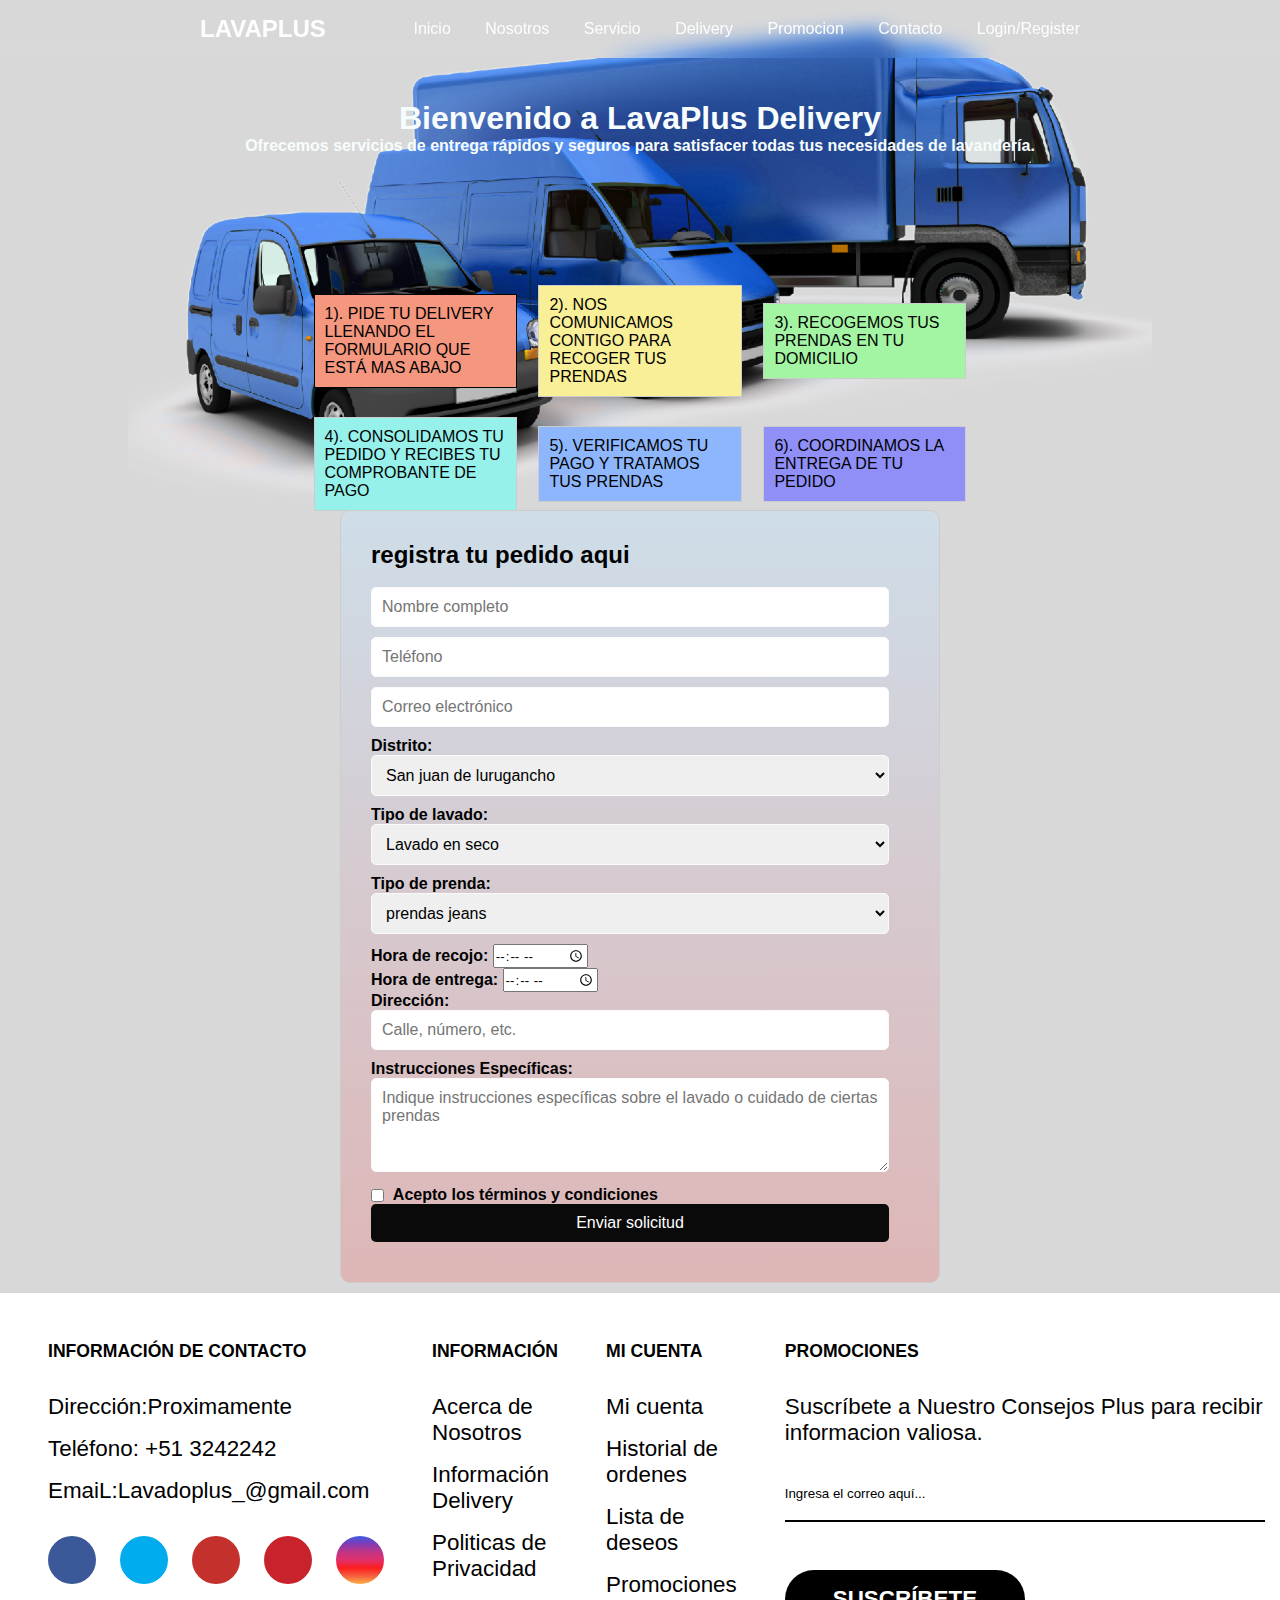
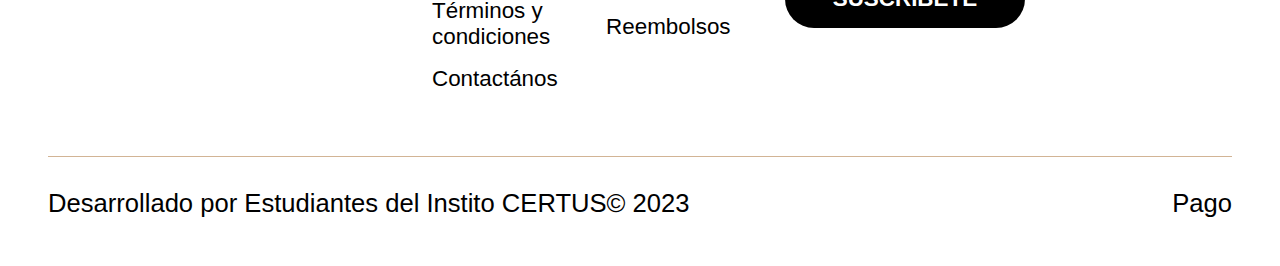
<file: delivery.html>
<!DOCTYPE html>
<html lang="es">
<head>
    <meta charset="utf-8">
    <link rel="stylesheet" href="delivery.css">
    <meta name="viewport" content="width=device-width, initial-scale=1">
    <title>Servicio de Delivery | LavaPlus</title>
</head>
<body>
    <header>
        <a href="../html/inicio.html" class="brand">LavaPlus</a>
        <div class="menu-btn"></div>
        <div class="navigation">
            <div class="navigation-items">
                <a href="index.html">Inicio</a>
                <a href="nosotros.html">Nosotros</a>
                <a href="servicios.html">Servicio</a>
                <a href="Delivery.html">Delivery</a>
                <a href="promociones.html">Promocion</a>
                <a href="Contacto.html">Contacto</a>
                <a href="login.html"><i class='bx bxs-user'></i>Login/Register</a>
            </div>
        </div>
    </header>
    
<section class="imagen">
    <section class="hero-section">
        <h1>Bienvenido a LavaPlus Delivery</h1>
        <p>Ofrecemos servicios de entrega rápidos y seguros para satisfacer todas tus necesidades de lavandería.</p>
    </section>

    <section class="delivery-options">
        <div class="option">
            <p>1). PIDE TU DELIVERY LLENANDO EL FORMULARIO QUE ESTÁ MAS ABAJO</p>
        </div>
        <div class="option1">
            <p>2). NOS COMUNICAMOS CONTIGO PARA RECOGER TUS PRENDAS</p>
        </div>
        <div class="option2">
            <p>3). RECOGEMOS TUS PRENDAS EN TU DOMICILIO</p>
        </div>
        <div class="option3">
            <p>4). CONSOLIDAMOS TU PEDIDO Y RECIBES TU COMPROBANTE DE PAGO</p>
        </div>
        <div class="option4">
            <p>5). VERIFICAMOS TU PAGO Y TRATAMOS TUS PRENDAS</p>
        </div>
        <div class="option5">
            <p>6). COORDINAMOS LA ENTREGA DE TU PEDIDO </p>
        </div>
    </section>
</section>
    <section class="delivery-form">
        <div class="form-container">
            <div class="form">

                <form id="deliveryForm">
                                    <h2>registra tu pedido aqui</h2>
                <br>
                    <input type="text" id="nombre" placeholder="Nombre completo" required><br>
                    <input type="tel" id="telefono" placeholder="Teléfono" pattern="[0-9]{9}" required><br>
                    <input type="email" id="correo" placeholder="Correo electrónico" pattern="[a-zA-Z0-9._%+-]+@[a-zA-Z0-9.-]+\.[a-zA-Z]{2,}$" required><br>
                    
                    <label for="distrito">Distrito:</label>
                    <select id="distrito" required>
                        <option value="distrito1">San juan de lurugancho</option>
                        <option value="distrito2">Cercado de lima</option>
                        <option value="distrito3">Agustino</option>
                        <!-- Agrega más opciones según sea necesario -->
                    </select><br>
                    
                    <label for="lavado">Tipo de lavado:</label>
                    <select id="lavado" required>
                        <option value="lavadoEnSeco">Lavado en seco</option>
                        <option value="lavadoNormal">Lavado normal</option>
                        <option value="lavadoDelicado">Lavado delicado</option>
                        <option value="lavadoExpress">Lavado express</option>
                        <option value="lavadoEcológico">Lavado ecológico</option>
                        <!-- Agrega más opciones según sea necesario -->
                    </select><br>
                    
                    <label for="prendas">Tipo de prenda:</label>
                    <select id="prendas" required>
                        <option value="prendasjeans">prendas jeans</option>
                        <option value="camisas">camisas</option>
                        <option value="ropaDeCama">Ropa de cama</option>
                        <option value="trajes">Trajes</option>
                        <option value="vestidos">Vestidos</option>
                        <!-- Agrega más opciones según sea necesario -->
                    </select><br>
                    
                    <label for="horaRecojo">Hora de recojo:</label>
                    <input type="time" id="horaRecojo" required><br>
                    
                    <label for="horaEntrega">Hora de entrega:</label>
                    <input type="time" id="horaEntrega" required><br>
                    
                    <label for="direccion">Dirección:</label>
                    <input type="text" id="direccion" placeholder="Calle, número, etc." required><br>
                    
                    <label for="instrucciones">Instrucciones Específicas:</label>
                    <textarea id="instrucciones" rows="4" cols="50" placeholder="Indique instrucciones específicas sobre el lavado o cuidado de ciertas prendas"></textarea><br>
                    
                    <label><input type="checkbox" required> Acepto los términos y condiciones</label><br>
                    
                    <button type="submit" id="enviarBtn">Enviar solicitud</button>
                </form>
                
            </div>
        
        </div>
    </section>
    

<!-- ... (código posterior) ... -->
    <footer class="footer">
        <div class="container container-footer">
            <div class="menu-footer">
                <div class="contact-info">
                    <p class="title-footer">Información de Contacto</p>
                    <ul>
                        <li>
                            Dirección:Proximamente
                        </li>
                        <li>Teléfono: +51 3242242</li>
                        <li>EmaiL:Lavadoplus_@gmail.com</li>
                    </ul>
                    <div class="social-icons">
                        <span class="facebook">
                            <i class='bx bxl-facebook'></i>
                        </span>
                        <span class="twitter">
                            <i class='bx bxl-twitter' ></i>
                        </span>
                        <span class="youtube">
                            <i class='bx bxl-youtube'></i>
                        </span>
                        <span class="pinterest">
                            <i class='bx bxl-pinterest-alt'></i>
                        </span>
                        <span class="instagram">
                            <i class='bx bxl-instagram'></i>
                        </span>
                    </div>
                </div>

                <div class="information">
                    <p class="title-footer">Información</p>
                    <ul>
                        <li><a href="../html/nosotros.html">Acerca de Nosotros</a></li>
                        <li><a href="../html/nosotros.html">Información Delivery</a></li>
                        <li><a href="#">Politicas de Privacidad</a></li>
                        <li><a href="#">Términos y condiciones</a></li>
                        <li><a href="../html/Contacto.html">Contactános</a></li>
                    </ul>
                </div>

                <div class="my-account">
                    <p class="title-footer">Mi cuenta</p>

                    <ul>
                        <li><a href="#">Mi cuenta</a></li>
                        <li><a href="#">Historial de ordenes</a></li>
                        <li><a href="#">Lista de deseos</a></li>
                        <li><a href="#">Promociones</a></li>
                        <li><a href="#">Reembolsos</a></li>
                    </ul>
                </div>

                <div class="newsletter">
                    <p class="title-footer">promociones</p>

                    <div class="content">
                        <p>
                            Suscríbete a Nuestro Consejos Plus para
                            recibir informacion valiosa.
                        </p>
                        <input type="email" placeholder="Ingresa el correo aquí...">
                        <button>Suscríbete</button>
                    </div>
                </div>
            </div>

            <div class="copyright">
                <p>Desarrollado por Estudiantes del Instito CERTUS&copy; 2023</p>

                <p><i class='bx bxs-wallet-alt'></i>Pago</p>
            </div>
        </div>
    </footer> 
</body>
</html>
</file>
<file: delivery.css>
@import url('https://fonts.googleapis.com/css2?family=Poppins&display=swap');
* {
    padding: 0;
    margin: 0;
    box-sizing: border-box;
    font-family: 'Montserrat',sans-serif;

}
body {
   
	 width: 100%;
	margin: auto;
    align-items: center;
    justify-content: center;
    height: 100vh;
    background-size: cover;
    min-height: 100vh;
    background-color: #d8d8d8;
}


header {
	
    backdrop-filter: blur(10px);
    z-index: 999;
    position: absolute;
    top: 0;
    left: 0;
    width: 100%;
    display: flex;
    justify-content: space-between;
    align-items: center;
    padding: 15px 200px;
    transition: 0.5 ease;
}
header .brand {
    color: #fefefe;
    font-size: 1.5em;
    font-weight: 700;
    text-transform: uppercase;
    text-decoration: none;
}
header .navigation {
    position: relative;
}
header .navigation .navigation-items a {
    position: relative;
    color: #fcfdfd;
    font-size: 1em;
    font-weight: 500;
    text-decoration: none;
    margin-left: 30px;
    transition: 0.3s ease;
}
header .navigation .navigation-items a:before {
    content: '';
    position: absolute;
    background: #ffffff;
    width: 0;
    height: 1%; 
    bottom: 0;
    left: 0;
    transition: 0.3s ease;
}
header .navigation .navigation-items a:hover:before {
    width: 100%;
    height: 2px;
}
.imagen {
	color: #ffffff;
    background-image: url('img4.png'); 
    background-size: cover; 
    background-position: center;
    width: 80%;
    margin: auto;
    height: 500px; 


}

.imagen h1, .imagen p {
    margin: 0; 
}

.hero-section {
    background: url('') no-repeat center center/cover;
    background-size: cover;
    background-position: center top; 
    color: rgb(247, 253, 253);
    text-align: center;
    padding: 100px 0;
	font-weight: 800;
}
.delivery-options {	
	width: 70%;
	margin: auto;
    display: flex;
    flex-wrap: wrap;
    justify-content: space-evenly; 
    align-items: center; 
    padding: 20px;
    color: #000000;
}

.option {
	background: rgb(244, 151, 126);
    width: 30%; 
    margin: 10px;
    padding: 10px;
    border: 1px solid #030303;
}
.option1 {
	background: rgb(249, 239, 150);
    width: 30%; 
    margin: 10px;
    padding: 10px;
    border: 1px solid #ccc;
}
.option2{
	background: rgb(163, 245, 163);
    width: 30%;
    margin: 10px;
    padding: 10px;
    border: 1px solid #ccc;
}
.option3 {
	background: rgb(150, 241, 235);
    width: 30%; 
    margin: 10px;
    padding: 10px;
    border: 1px solid #ccc;
}
.option4 {
	background: rgb(141, 182, 253);
    width: 30%; 
    margin: 10px;
    padding: 10px;
    border: 1px solid #ccc;
}
.option5 {
	background: rgb(143, 143, 247);
    width: 30%; 
    margin: 10px;
    padding: 10px;
    border: 1px solid #ccc;
}



#deliveryForm {
    max-width: 600px;
    margin: 0 auto;
    padding: 30px;
    border: 1px solid #ccc;
    border-radius: 10px;
    background: linear-gradient(to bottom, #cedde8, #deb6b6);

}
.form-container{
	display: flex;
    align-items: center;
    justify-content: space-around;
	width: 80%;
    margin: auto;

    
}
.form {
    padding: 10px;
    width: 100%;
}


.delivery-form form {
    max-width: 500px;
    margin: 0 auto;
}


#deliveryForm input[type="text"],
#deliveryForm input[type="tel"],
#deliveryForm input[type="email"],
#deliveryForm select,
#deliveryForm textarea,
#deliveryForm button {
    width: calc(100% - 20px);
    margin-bottom: 10px;
    padding: 10px;
    font-size: 16px;
    border: 1px solid #fbf9f9;
    border-radius: 5px;
}

#deliveryForm select {
    cursor: pointer;
}

#deliveryForm button {
    background-color: #0a0a0a;
    color: white;
    border: none;
    border-radius: 5px;
    cursor: pointer;
    transition: background-color 0.3s ease;
}

#deliveryForm button:hover {
    background-color: #4f3e3e;
}

#deliveryForm label {
    font-weight: bold;
}

#deliveryForm input[type="checkbox"] {
    margin-right: 5px;
    vertical-align: middle;
}

#deliveryForm textarea {
    resize: vertical;
}

/* Estilo para los mensajes de error */
.error-message {
    color: #ff0000;
    font-size: 14px;
    margin-top: -10px;
    margin-bottom: 10px;
}




/* ********************************** */
/*               FOOTER               */
/* ********************************** */


.footer {
	background-color:#fff;
    border: #000000;
}

.container-footer {
	display: flex;
	flex-direction: column;
	gap: 4rem;
	padding: 3rem;
}

.menu-footer {
	display: grid;
	grid-template-columns: repeat(3, 1fr) 30rem;
	gap: 3rem;
	justify-items: center;
}

.title-footer {
	font-weight: 600;
	font-size: 1.1rem;
	text-transform: uppercase;
}

.contact-info,
.information,
.my-account,
.newsletter {
	display: flex;
	flex-direction: column;
	gap: 2rem;
}

.contact-info ul,
.information ul,
.my-account ul {
	display: flex;
	flex-direction: column;
	gap: 1rem;
}

.contact-info ul li,
.information ul li,
.my-account ul li {
	list-style: none;
	color: #000000;
	font-size: 1.4rem;
	font-weight: 300;
}

.information ul li a,
.my-account ul li a {
	text-decoration: none;
	color: #000000;
	font-weight: 300;
}

.information ul li a:hover,
.my-account ul li a:hover {
	color: var(--dark-color);
}

.social-icons {
	display: flex;
	gap: 1.5rem;
}

.social-icons span {
	border-radius: 50%;
	width: 3rem;
	height: 3rem;

	display: flex;
	align-items: center;
	justify-content: center;
}

.social-icons span i {
	color: #0a0606;
	font-size: 1.2rem;
}

.facebook {
	background-color: #3b5998;
}

.twitter {
	background-color: #00acee;
}

.youtube {
	background-color: #c4302b;
}

.pinterest {
	background-color: #c8232c;
}

.instagram {
	background: linear-gradient(
		#405de6,
		#833ab4,
		#c13584,
		#e1306c,
		#fd1d1d,
		#f56040,
		#fcaf45
	);
}

.content p {
	font-size: 1.4rem;
	color: #030303;
	font-weight: 300;
}

.content input {
	outline: none;
	background: none;
	border: none;
	border-bottom: 2px solid #000000;
	cursor: pointer;
	padding: 0.5rem 0 1.2rem;
	color: var(--dark-color);
	display: block;
	margin-bottom: 3rem;
	margin-top: 2rem;
	width: 100%;
	font-family: inherit;
}

.content input::-webkit-input-placeholder {
	color: #000000;
}

.content button {
	border: none;
	background-color: #000000;
	color: #ffffff;
	text-transform: uppercase;
	padding: 1rem 3rem;
	border-radius: 2rem;
	font-size: 1.4rem;
	font-family: inherit;
	cursor: pointer;
	font-weight: 600;
}

.content button:hover {
	background-color: var(--background-color);
	color: var(--dark-color);
}

.copyright {
	display: flex;
	justify-content: space-between;
	padding-top: 2rem;
	border-top: 1px solid #d2b495;
}

.copyright p {
	font-weight: 400;
	font-size: 1.6rem;
}

/* Estilos para pantallas de tamaño mediano */
@media screen and (max-width: 768px) {
    .hero-section {
        padding: 80px 0;
    }

    .delivery-options .option,
    .delivery-options .option1,
    .delivery-options .option2,
    .delivery-options .option3,
    .delivery-options .option4,
    .delivery-options .option5 {
        width: 45%;
    }

    .form-container {
        flex-direction: column;
    }

    #deliveryForm input[type="text"],
    #deliveryForm input[type="tel"],
    #deliveryForm input[type="email"],
    #deliveryForm select,
    #deliveryForm textarea,
    #deliveryForm button {
        width: 100%;
    }
}

/* Estilos para pantallas pequeñas (móviles) */
@media screen and (max-width: 480px) {
    header {
        padding: 15px 20px;
    }

    .hero-section {
        padding: 60px 0;
    }

    .delivery-options .option,
    .delivery-options .option1,
    .delivery-options .option2,
    .delivery-options .option3,
    .delivery-options .option4,
    .delivery-options .option5 {
        width: 90%;
    }

    .form-container {
        width: 100%;
    }

    #deliveryForm {
        padding: 20px;
    }
}

/* Estilos para pantallas de tamaño mediano */
@media screen and (max-width: 768px) {
    header {
        padding: 15px 20px;
    }

    header .brand {
        font-size: 1.2em;
    }

    header .navigation .navigation-items a {
        font-size: 0.9em;
        margin-left: 15px;
    }
}

/* Estilos para pantallas pequeñas (header) */
@media screen and (max-width: 480px) {
    header {
        padding: 10px 15px;
    }

    header .brand {
        font-size: 1em;
    }

    header .navigation .navigation-items a {
        font-size: 0.8em;
        margin-left: 10px;
    }
}

/* Estilos para pantallas de tamaño mediano */
@media screen and (max-width: 768px) {
    .menu-footer {
        grid-template-columns: repeat(2, 1fr) 20rem;
    }
}

/* Estilos para pantallas pequeñas (footer) */
@media screen and (max-width: 480px) {
    .menu-footer {
        grid-template-columns: 1fr;
    }

    .social-icons {
        justify-content: center;
    }

    .social-icons span {
        width: 2.5rem;
        height: 2.5rem;
    }

    .content input {
        margin-bottom: 2rem;
    }

    .content button {
        margin-top: 1rem;
    }
}
</file>
